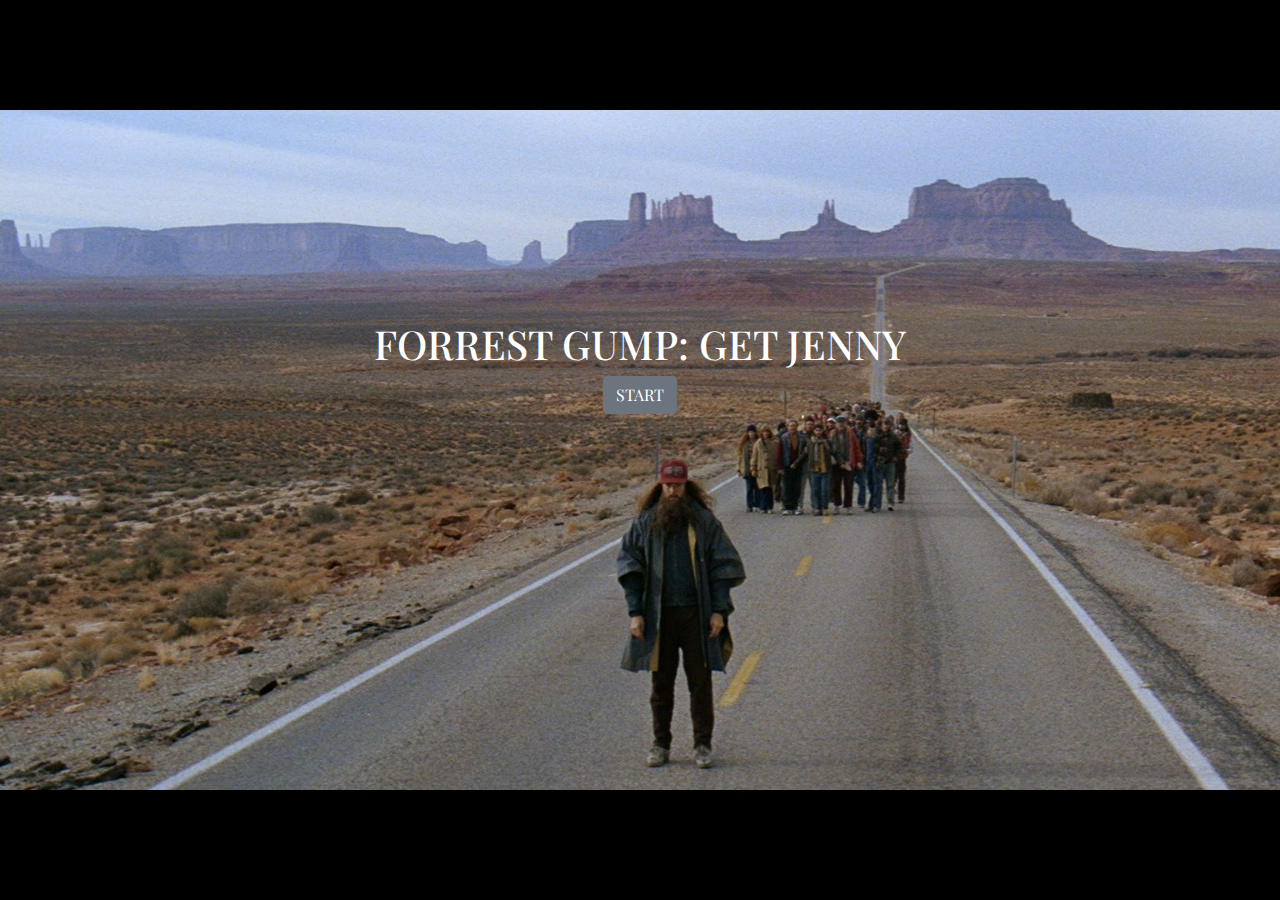
<file: index.html>
<!doctype html>
<html lang="en">
  <head>
    <!-- Required meta tags -->
    <meta charset="utf-8">
    <meta name="viewport" content="width=device-width, initial-scale=1, shrink-to-fit=no">

    <!-- Bootstrap CSS -->
    <link rel="stylesheet" href="https://stackpath.bootstrapcdn.com/bootstrap/4.3.1/css/bootstrap.min.css" integrity="sha384-ggOyR0iXCbMQv3Xipma34MD+dH/1fQ784/j6cY/iJTQUOhcWr7x9JvoRxT2MZw1T" crossorigin="anonymous">
    <link rel="stylesheet" href="STYLE.CSS">

    <title>FORREST GUMP</title>
  </head>
  <body>
    <!--Start of Tawk.to Script-->
    <script type="text/javascript">
    var Tawk_API=Tawk_API||{}, Tawk_LoadStart=new Date();
    (function(){
    var s1=document.createElement("script"),s0=document.getElementsByTagName("script")[0];
    s1.async=true;
    s1.src='https://embed.tawk.to/5c7820623341d22d9ce6a959/default';
    s1.charset='UTF-8';
    s1.setAttribute('crossorigin','*');
    s0.parentNode.insertBefore(s1,s0);
    })();
    </script>
    <!--End of Tawk.to Script-->
  <div class="container-fluid">
    <div class="row text-center">
     <div class="col-12">
      <h1>FORREST GUMP: GET JENNY </h1>
    <a href="ESCENA1.html"> <button type="button" class="btn btn-secondary">START</button> </a>
    </div>
  </div>
</div>
    <!-- Optional JavaScript -->
    <!-- jQuery first, then Popper.js, then Bootstrap JS -->
    <script src="https://code.jquery.com/jquery-3.3.1.slim.min.js" integrity="sha384-q8i/X+965DzO0rT7abK41JStQIAqVgRVzpbzo5smXKp4YfRvH+8abtTE1Pi6jizo" crossorigin="anonymous"></script>
    <script src="https://cdnjs.cloudflare.com/ajax/libs/popper.js/1.14.7/umd/popper.min.js" integrity="sha384-UO2eT0CpHqdSJQ6hJty5KVphtPhzWj9WO1clHTMGa3JDZwrnQq4sF86dIHNDz0W1" crossorigin="anonymous"></script>
    <script src="https://stackpath.bootstrapcdn.com/bootstrap/4.3.1/js/bootstrap.min.js" integrity="sha384-JjSmVgyd0p3pXB1rRibZUAYoIIy6OrQ6VrjIEaFf/nJGzIxFDsf4x0xIM+B07jRM" crossorigin="anonymous"></script>
  </body>
</html>
</file>
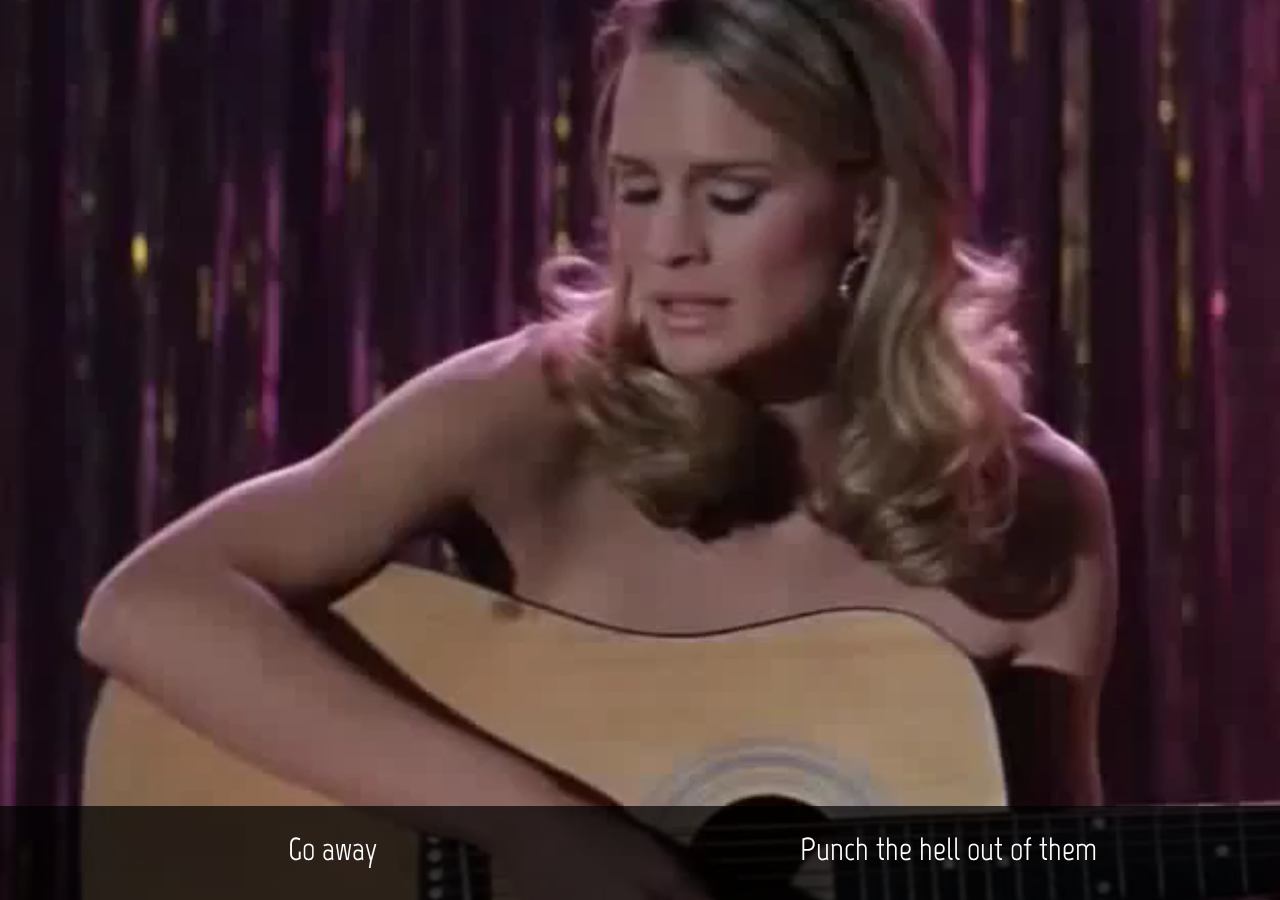
<file: ESCENA1.html>
<!doctype html>
<html lang="en">
  <head>
    <!-- Required meta tags -->
    <meta charset="utf-8">
    <meta name="viewport" content="width=device-width, initial-scale=1, shrink-to-fit=no">

    <!-- Bootstrap CSS -->
    <link rel="stylesheet" href="https://stackpath.bootstrapcdn.com/bootstrap/4.3.1/css/bootstrap.min.css" integrity="sha384-ggOyR0iXCbMQv3Xipma34MD+dH/1fQ784/j6cY/iJTQUOhcWr7x9JvoRxT2MZw1T" crossorigin="anonymous">
    <link rel="stylesheet" href="clips.css"></link>
    <title>FORREST GUMP</title>
  </head>
  <body>
    <!--- Introduction -->
    <div class= "video-container">
        <video src="video1.com).mp4" autoplay></video>
        </div>

  <footer class="fixed-bottom">
  	<div class="container-fluid">
  		<div class="row text-center">
  			<div class="col-6">
  				<a href="ESCENA2.html"><h2>Go away</h2></a>
  			</div>
  			<div class="col-6">
  				<a href="ESCENA3.html"><h2>Punch the hell out of them</h2></a>
  			</div>
  		</div>
  	</div>
  </footer>

    <!-- Optional JavaScript -->
    <!-- jQuery first, then Popper.js, then Bootstrap JS -->
    <script src="https://code.jquery.com/jquery-3.3.1.slim.min.js" integrity="sha384-q8i/X+965DzO0rT7abK41JStQIAqVgRVzpbzo5smXKp4YfRvH+8abtTE1Pi6jizo" crossorigin="anonymous"></script>
    <script src="https://cdnjs.cloudflare.com/ajax/libs/popper.js/1.14.7/umd/popper.min.js" integrity="sha384-UO2eT0CpHqdSJQ6hJty5KVphtPhzWj9WO1clHTMGa3JDZwrnQq4sF86dIHNDz0W1" crossorigin="anonymous"></script>
    <script src="https://stackpath.bootstrapcdn.com/bootstrap/4.3.1/js/bootstrap.min.js" integrity="sha384-JjSmVgyd0p3pXB1rRibZUAYoIIy6OrQ6VrjIEaFf/nJGzIxFDsf4x0xIM+B07jRM" crossorigin="anonymous"></script>
  </body>
</html>
</file>
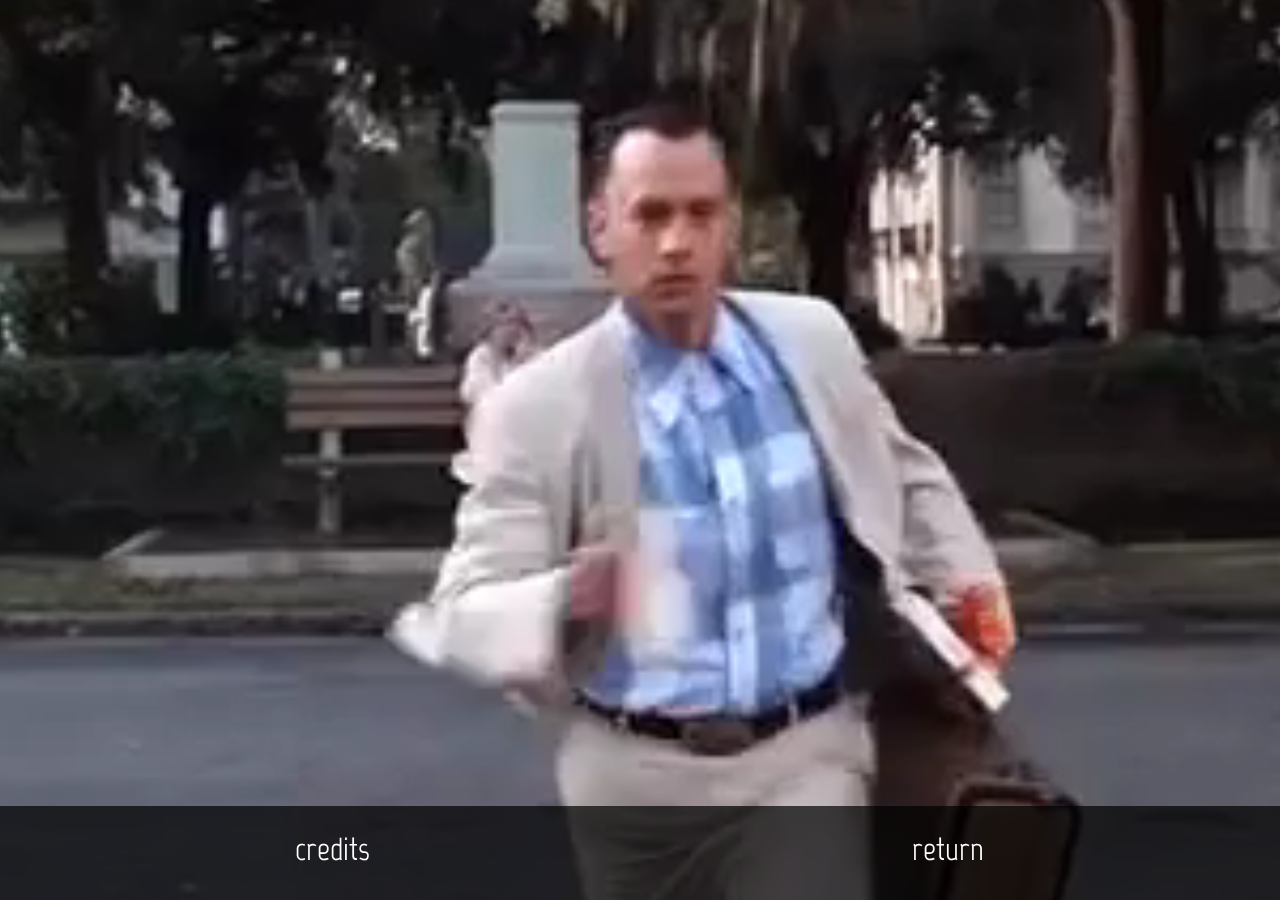
<file: ESCENA10.html>
<!doctype html>
<html lang="en">
  <head>
    <!-- Required meta tags -->
    <meta charset="utf-8">
    <meta name="viewport" content="width=device-width, initial-scale=1, shrink-to-fit=no">

    <!-- Bootstrap CSS -->
    <link rel="stylesheet" href="https://stackpath.bootstrapcdn.com/bootstrap/4.3.1/css/bootstrap.min.css" integrity="sha384-ggOyR0iXCbMQv3Xipma34MD+dH/1fQ784/j6cY/iJTQUOhcWr7x9JvoRxT2MZw1T" crossorigin="anonymous">
  <link rel="stylesheet" href="clips.css"></link>
    <title>FORREST GUMP</title>
  </head>
  <body>
    <!--- Introduction -->
    <div class= "video-container">
        <video src="running.mp4" autoplay></video>
        </div>

  <footer class="fixed-bottom">
  	<div class="container-fluid">
  		<div class="row text-center">
  			<div class="col-6">
  				<a href="ESCENA15.html"><h2>credits</h2></a>
  			</div>
  			<div class="col-6">
  				<a href="ESCENA8.html"><h2>return</h2></a>
  			</div>
  		</div>
  	</div>
  </footer>

    <!-- Optional JavaScript -->
    <!-- jQuery first, then Popper.js, then Bootstrap JS -->
    <script src="https://code.jquery.com/jquery-3.3.1.slim.min.js" integrity="sha384-q8i/X+965DzO0rT7abK41JStQIAqVgRVzpbzo5smXKp4YfRvH+8abtTE1Pi6jizo" crossorigin="anonymous"></script>
    <script src="https://cdnjs.cloudflare.com/ajax/libs/popper.js/1.14.7/umd/popper.min.js" integrity="sha384-UO2eT0CpHqdSJQ6hJty5KVphtPhzWj9WO1clHTMGa3JDZwrnQq4sF86dIHNDz0W1" crossorigin="anonymous"></script>
    <script src="https://stackpath.bootstrapcdn.com/bootstrap/4.3.1/js/bootstrap.min.js" integrity="sha384-JjSmVgyd0p3pXB1rRibZUAYoIIy6OrQ6VrjIEaFf/nJGzIxFDsf4x0xIM+B07jRM" crossorigin="anonymous"></script>
  </body>
</html>
</file>
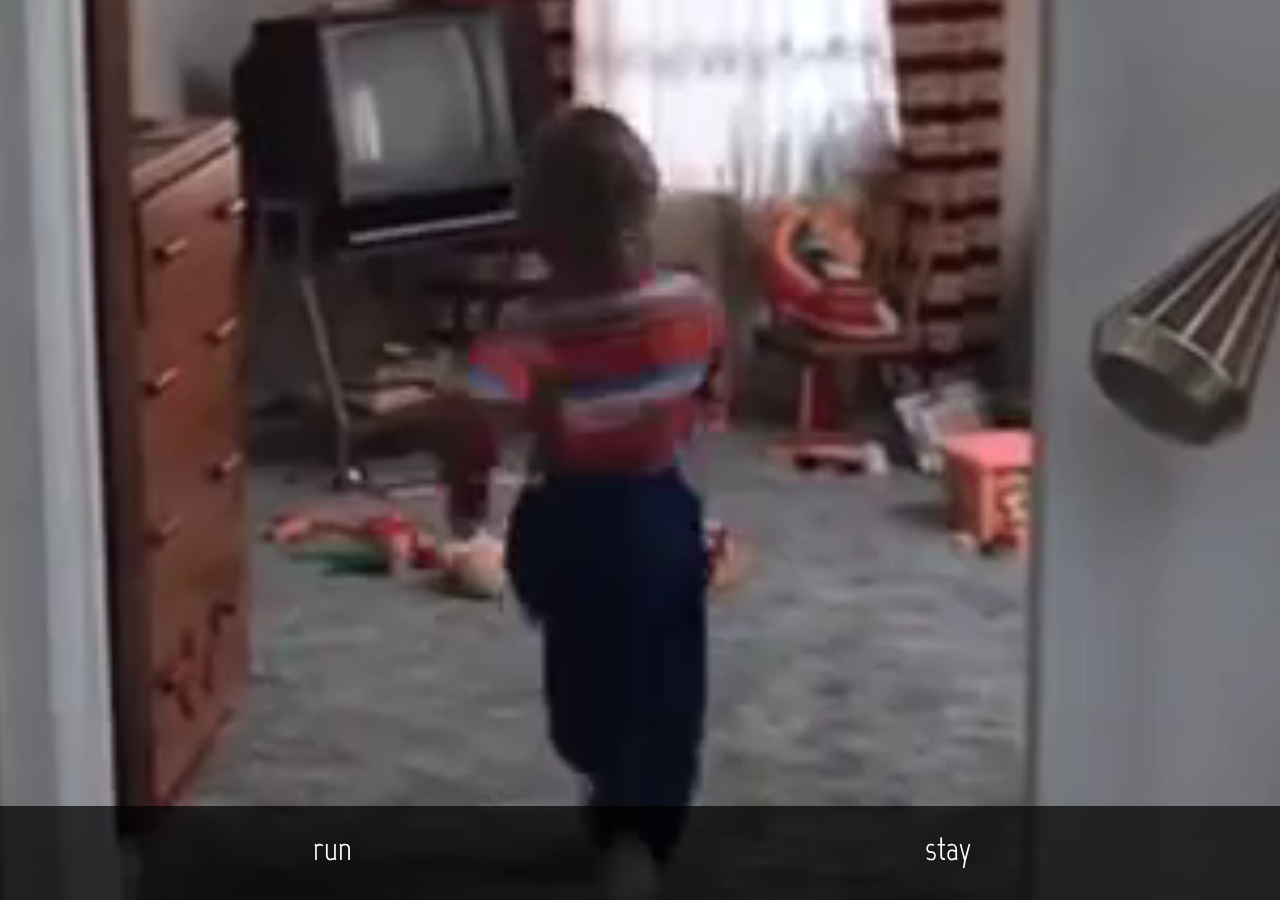
<file: ESCENA11.html>
<!doctype html>
<html lang="en">
  <head>
    <!-- Required meta tags -->
    <meta charset="utf-8">
    <meta name="viewport" content="width=device-width, initial-scale=1, shrink-to-fit=no">

    <!-- Bootstrap CSS -->
    <link rel="stylesheet" href="https://stackpath.bootstrapcdn.com/bootstrap/4.3.1/css/bootstrap.min.css" integrity="sha384-ggOyR0iXCbMQv3Xipma34MD+dH/1fQ784/j6cY/iJTQUOhcWr7x9JvoRxT2MZw1T" crossorigin="anonymous">
  <link rel="stylesheet" href="clips.css"></link>
    <title>FORREST GUMP</title>
  </head>
  <body>
    <!--- Introduction -->
    <div class= "video-container">
        <video src="stays.mp4" autoplay></video>
        </div>

  <footer class="fixed-bottom">
  	<div class="container-fluid">
  		<div class="row text-center">
  			<div class="col-6">
  				<a href="ESCENA10.html"><h2>run</h2></a>
  			</div>
  			<div class="col-6">
  				<a href="ESCENA12.html"><h2>stay</h2></a>
  			</div>
  		</div>
  	</div>
  </footer>

    <!-- Optional JavaScript -->
    <!-- jQuery first, then Popper.js, then Bootstrap JS -->
    <script src="https://code.jquery.com/jquery-3.3.1.slim.min.js" integrity="sha384-q8i/X+965DzO0rT7abK41JStQIAqVgRVzpbzo5smXKp4YfRvH+8abtTE1Pi6jizo" crossorigin="anonymous"></script>
    <script src="https://cdnjs.cloudflare.com/ajax/libs/popper.js/1.14.7/umd/popper.min.js" integrity="sha384-UO2eT0CpHqdSJQ6hJty5KVphtPhzWj9WO1clHTMGa3JDZwrnQq4sF86dIHNDz0W1" crossorigin="anonymous"></script>
    <script src="https://stackpath.bootstrapcdn.com/bootstrap/4.3.1/js/bootstrap.min.js" integrity="sha384-JjSmVgyd0p3pXB1rRibZUAYoIIy6OrQ6VrjIEaFf/nJGzIxFDsf4x0xIM+B07jRM" crossorigin="anonymous"></script>
  </body>
</html>
</file>
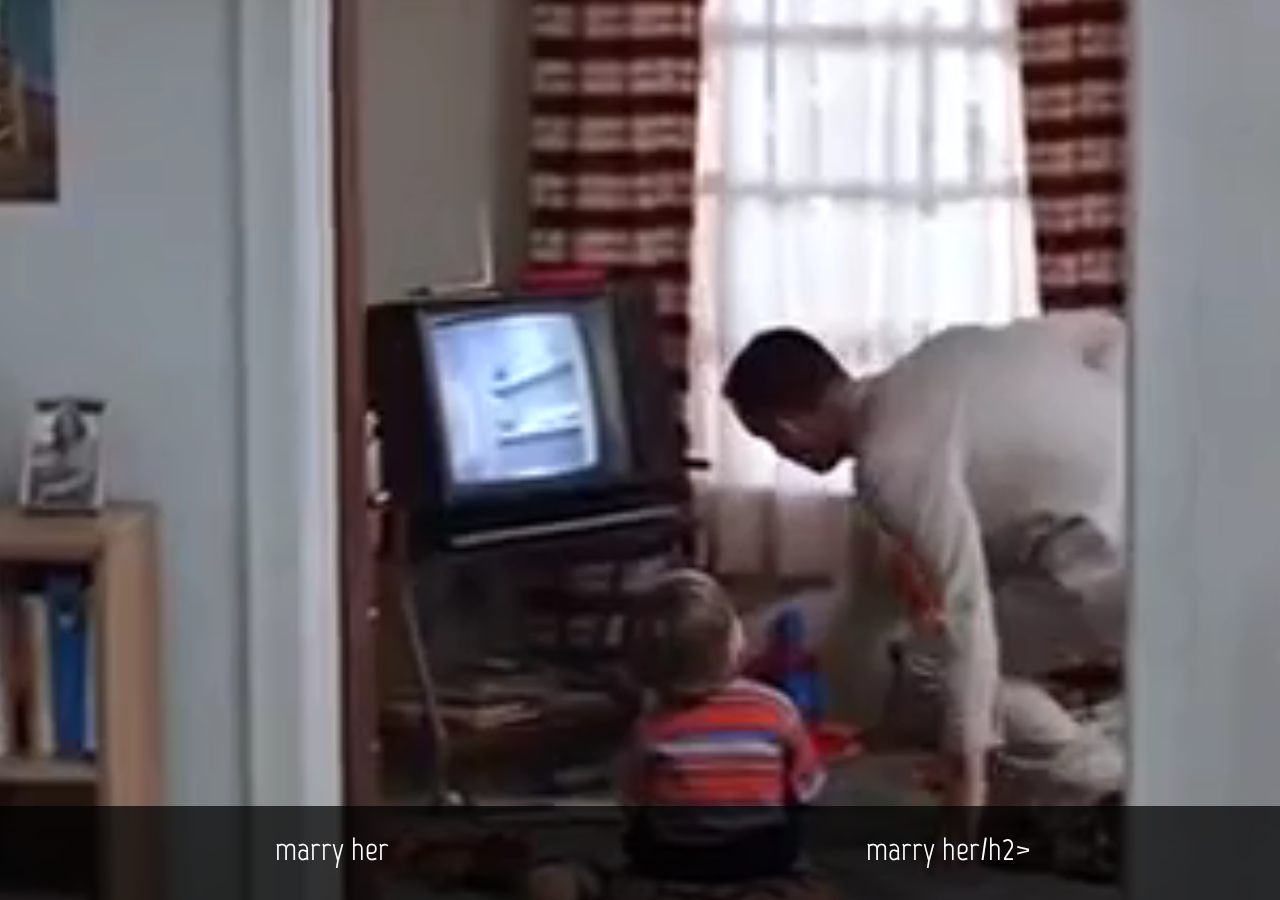
<file: ESCENA12.html>
<!doctype html>
<html lang="en">
  <head>
    <!-- Required meta tags -->
    <meta charset="utf-8">
    <meta name="viewport" content="width=device-width, initial-scale=1, shrink-to-fit=no">

    <!-- Bootstrap CSS -->
    <link rel="stylesheet" href="https://stackpath.bootstrapcdn.com/bootstrap/4.3.1/css/bootstrap.min.css" integrity="sha384-ggOyR0iXCbMQv3Xipma34MD+dH/1fQ784/j6cY/iJTQUOhcWr7x9JvoRxT2MZw1T" crossorigin="anonymous">
  <link rel="stylesheet" href="clips.css"></link>
    <title>FORREST GUMP</title>
  </head>
  <body>
    <!--- Introduction -->
    <div class= "video-container">
        <video src="staysagain.mp4" autoplay></video>
        </div>

  <footer class="fixed-bottom">
  	<div class="container-fluid">
  		<div class="row text-center">
  			<div class="col-6">
  				<a href="ESCENA13.html"><h2>marry her</h2></a>
  			</div>
  			<div class="col-6">
  				<a href="ESCENA13.html"><h2>marry her/h2></a>
  			</div>
  		</div>
  	</div>
  </footer>

    <!-- Optional JavaScript -->
    <!-- jQuery first, then Popper.js, then Bootstrap JS -->
    <script src="https://code.jquery.com/jquery-3.3.1.slim.min.js" integrity="sha384-q8i/X+965DzO0rT7abK41JStQIAqVgRVzpbzo5smXKp4YfRvH+8abtTE1Pi6jizo" crossorigin="anonymous"></script>
    <script src="https://cdnjs.cloudflare.com/ajax/libs/popper.js/1.14.7/umd/popper.min.js" integrity="sha384-UO2eT0CpHqdSJQ6hJty5KVphtPhzWj9WO1clHTMGa3JDZwrnQq4sF86dIHNDz0W1" crossorigin="anonymous"></script>
    <script src="https://stackpath.bootstrapcdn.com/bootstrap/4.3.1/js/bootstrap.min.js" integrity="sha384-JjSmVgyd0p3pXB1rRibZUAYoIIy6OrQ6VrjIEaFf/nJGzIxFDsf4x0xIM+B07jRM" crossorigin="anonymous"></script>
  </body>
</html>
staysagain.mp4
</file>
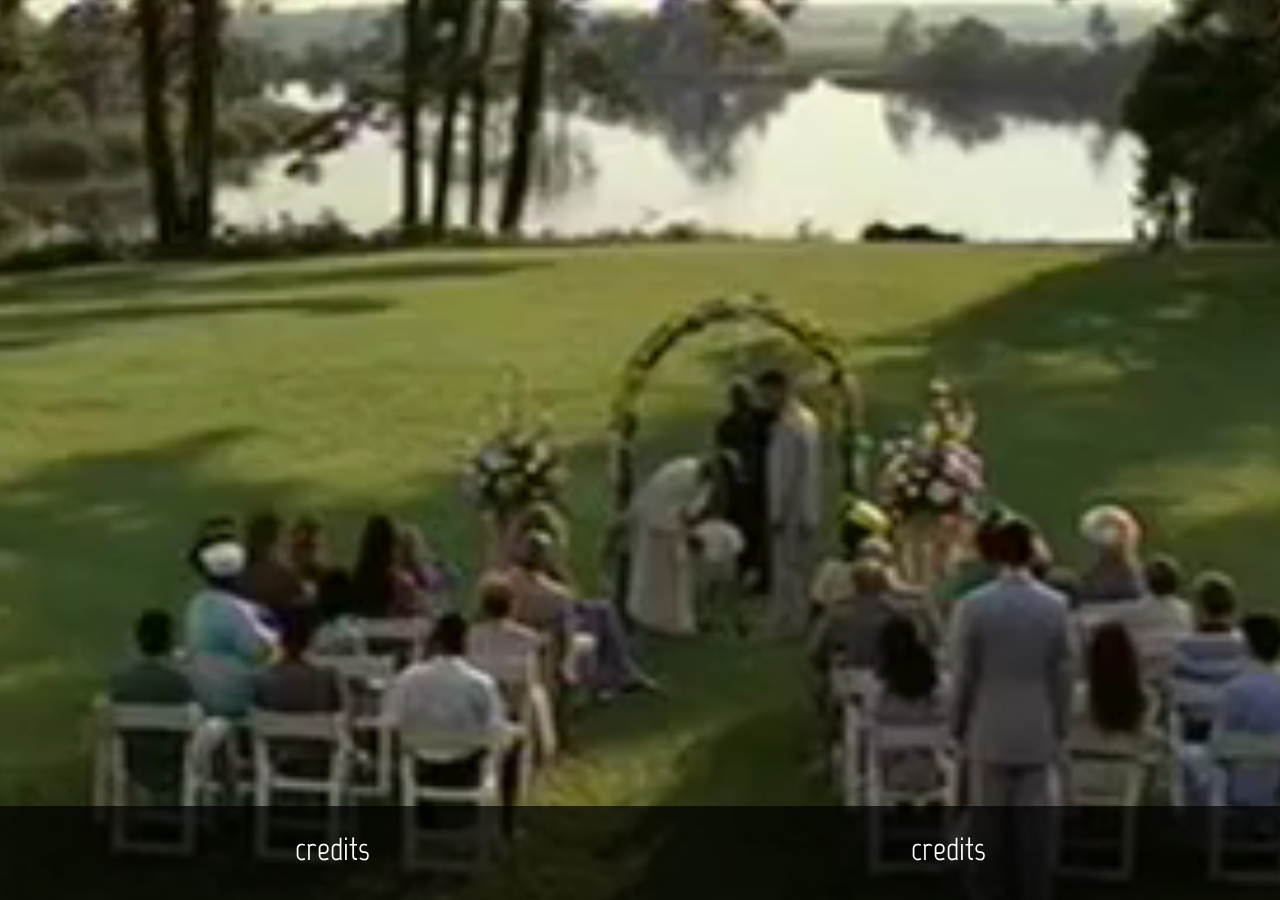
<file: ESCENA13.html>
<!doctype html>
<html lang="en">
  <head>
    <!-- Required meta tags -->
    <meta charset="utf-8">
    <meta name="viewport" content="width=device-width, initial-scale=1, shrink-to-fit=no">

    <!-- Bootstrap CSS -->
    <link rel="stylesheet" href="https://stackpath.bootstrapcdn.com/bootstrap/4.3.1/css/bootstrap.min.css" integrity="sha384-ggOyR0iXCbMQv3Xipma34MD+dH/1fQ784/j6cY/iJTQUOhcWr7x9JvoRxT2MZw1T" crossorigin="anonymous">
  <link rel="stylesheet" href="clips.css"></link>
    <title>FORREST GUMP</title>
  </head>
  <body>
    <!--- Introduction -->
    <div class= "video-container">
        <video src="finaaal.mp4" autoplay></video>
        </div>

  <footer class="fixed-bottom">
  	<div class="container-fluid">
  		<div class="row text-center">
  			<div class="col-6">
  				<a href="ESCENA9.html"><h2>credits</h2></a>
  			</div>
  			<div class="col-6">
  				<a href="ESCENA9.html"><h2>credits
        </h2></a>
  			</div>
  		</div>
  	</div>
  </footer>

    <!-- Optional JavaScript -->
    <!-- jQuery first, then Popper.js, then Bootstrap JS -->
    <script src="https://code.jquery.com/jquery-3.3.1.slim.min.js" integrity="sha384-q8i/X+965DzO0rT7abK41JStQIAqVgRVzpbzo5smXKp4YfRvH+8abtTE1Pi6jizo" crossorigin="anonymous"></script>
    <script src="https://cdnjs.cloudflare.com/ajax/libs/popper.js/1.14.7/umd/popper.min.js" integrity="sha384-UO2eT0CpHqdSJQ6hJty5KVphtPhzWj9WO1clHTMGa3JDZwrnQq4sF86dIHNDz0W1" crossorigin="anonymous"></script>
    <script src="https://stackpath.bootstrapcdn.com/bootstrap/4.3.1/js/bootstrap.min.js" integrity="sha384-JjSmVgyd0p3pXB1rRibZUAYoIIy6OrQ6VrjIEaFf/nJGzIxFDsf4x0xIM+B07jRM" crossorigin="anonymous"></script>
  </body>
</html>
</file>
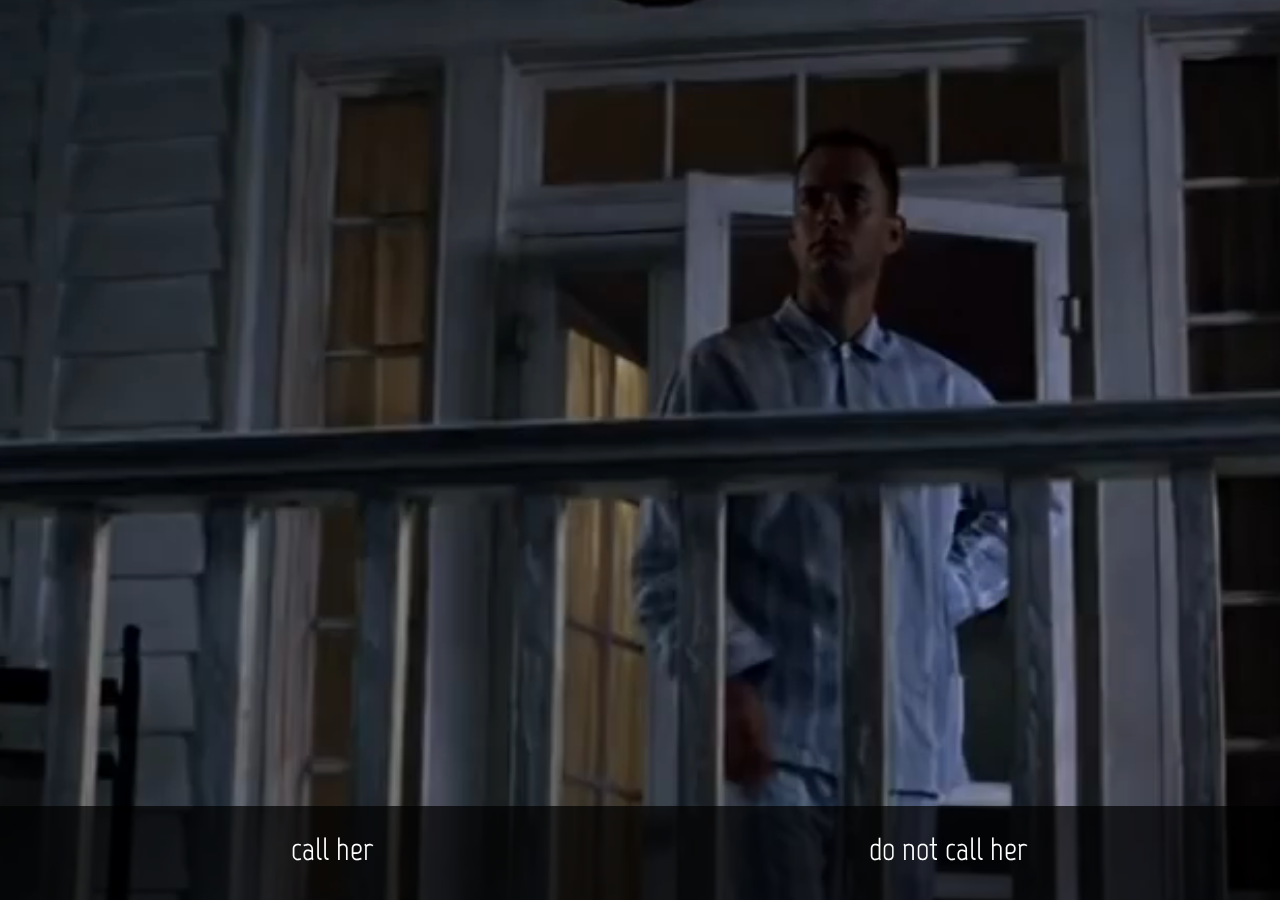
<file: ESCENA14.html>
<!doctype html>
<html lang="en">
  <head>
    <!-- Required meta tags -->
    <meta charset="utf-8">
    <meta name="viewport" content="width=device-width, initial-scale=1, shrink-to-fit=no">

    <!-- Bootstrap CSS -->
    <link rel="stylesheet" href="https://stackpath.bootstrapcdn.com/bootstrap/4.3.1/css/bootstrap.min.css" integrity="sha384-ggOyR0iXCbMQv3Xipma34MD+dH/1fQ784/j6cY/iJTQUOhcWr7x9JvoRxT2MZw1T" crossorigin="anonymous">
  <link rel="stylesheet" href="clips.css"></link>
    <title>FORREST GUMP</title>
  </head>
  <body>
    <!--- Introduction -->
    <div class= "video-container">
        <video src="fantasma.mp4" autoplay></video>
        </div>

  <footer class="fixed-bottom">
  	<div class="container-fluid">
  		<div class="row text-center">
  			<div class="col-6">
  				<a href="ESCENA8.html"><h2>call her</h2></a>
  			</div>
  			<div class="col-6">
  				<a href="ESCENA4.html"><h2>do not call her</h2></a>
  			</div>
  		</div>
  	</div>
  </footer>

    <!-- Optional JavaScript -->
    <!-- jQuery first, then Popper.js, then Bootstrap JS -->
    <script src="https://code.jquery.com/jquery-3.3.1.slim.min.js" integrity="sha384-q8i/X+965DzO0rT7abK41JStQIAqVgRVzpbzo5smXKp4YfRvH+8abtTE1Pi6jizo" crossorigin="anonymous"></script>
    <script src="https://cdnjs.cloudflare.com/ajax/libs/popper.js/1.14.7/umd/popper.min.js" integrity="sha384-UO2eT0CpHqdSJQ6hJty5KVphtPhzWj9WO1clHTMGa3JDZwrnQq4sF86dIHNDz0W1" crossorigin="anonymous"></script>
    <script src="https://stackpath.bootstrapcdn.com/bootstrap/4.3.1/js/bootstrap.min.js" integrity="sha384-JjSmVgyd0p3pXB1rRibZUAYoIIy6OrQ6VrjIEaFf/nJGzIxFDsf4x0xIM+B07jRM" crossorigin="anonymous"></script>
  </body>
</html>
</file>
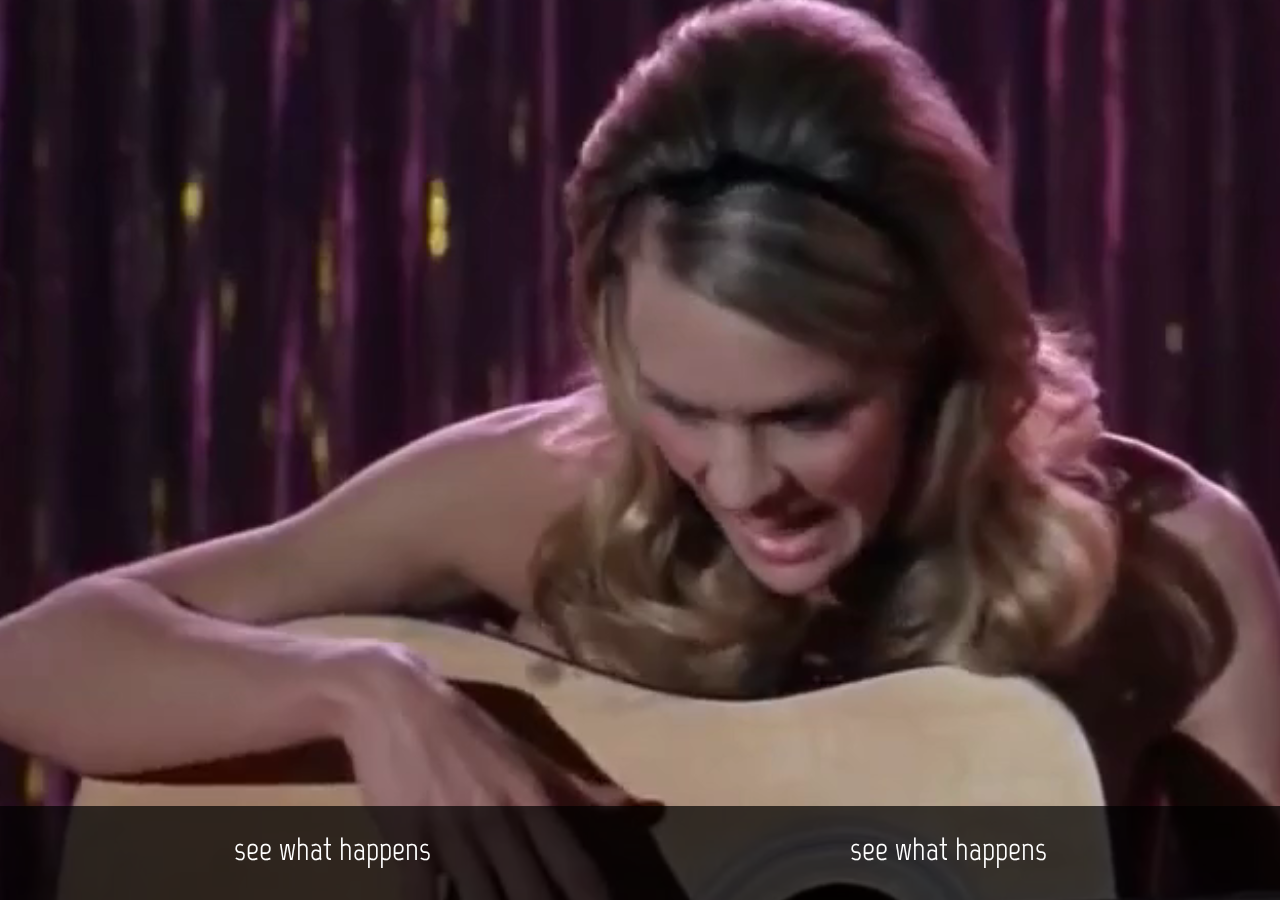
<file: ESCENA2.html>
<!doctype html>
<html lang="en">
  <head>
    <!-- Required meta tags -->
    <meta charset="utf-8">
    <meta name="viewport" content="width=device-width, initial-scale=1, shrink-to-fit=no">

    <!-- Bootstrap CSS -->
    <link rel="stylesheet" href="https://stackpath.bootstrapcdn.com/bootstrap/4.3.1/css/bootstrap.min.css" integrity="sha384-ggOyR0iXCbMQv3Xipma34MD+dH/1fQ784/j6cY/iJTQUOhcWr7x9JvoRxT2MZw1T" crossorigin="anonymous">
   <link rel="stylesheet" href="clips.css"></link>
    <title>FORREST GUMP</title>
  </head>
  <body>
    <!--- Introduction -->
    <div class= "video-container">
        <video src="goaway.mp4" autoplay></video>
        </div>

  <footer class="fixed-bottom">
  	<div class="container-fluid">
  		<div class="row text-center">
  			<div class="col-6">
  				<a href="ESCENA4.html"><h2>see what happens</h2></a>
  			</div>
  			<div class="col-6">
  				<a href="ESCENA4.html"><h2>see what happens</h2></a>
  			</div>
  		</div>
  	</div>
  </footer>

    <!-- Optional JavaScript -->
    <!-- jQuery first, then Popper.js, then Bootstrap JS -->
    <script src="https://code.jquery.com/jquery-3.3.1.slim.min.js" integrity="sha384-q8i/X+965DzO0rT7abK41JStQIAqVgRVzpbzo5smXKp4YfRvH+8abtTE1Pi6jizo" crossorigin="anonymous"></script>
    <script src="https://cdnjs.cloudflare.com/ajax/libs/popper.js/1.14.7/umd/popper.min.js" integrity="sha384-UO2eT0CpHqdSJQ6hJty5KVphtPhzWj9WO1clHTMGa3JDZwrnQq4sF86dIHNDz0W1" crossorigin="anonymous"></script>
    <script src="https://stackpath.bootstrapcdn.com/bootstrap/4.3.1/js/bootstrap.min.js" integrity="sha384-JjSmVgyd0p3pXB1rRibZUAYoIIy6OrQ6VrjIEaFf/nJGzIxFDsf4x0xIM+B07jRM" crossorigin="anonymous"></script>
  </body>
</html>
</file>
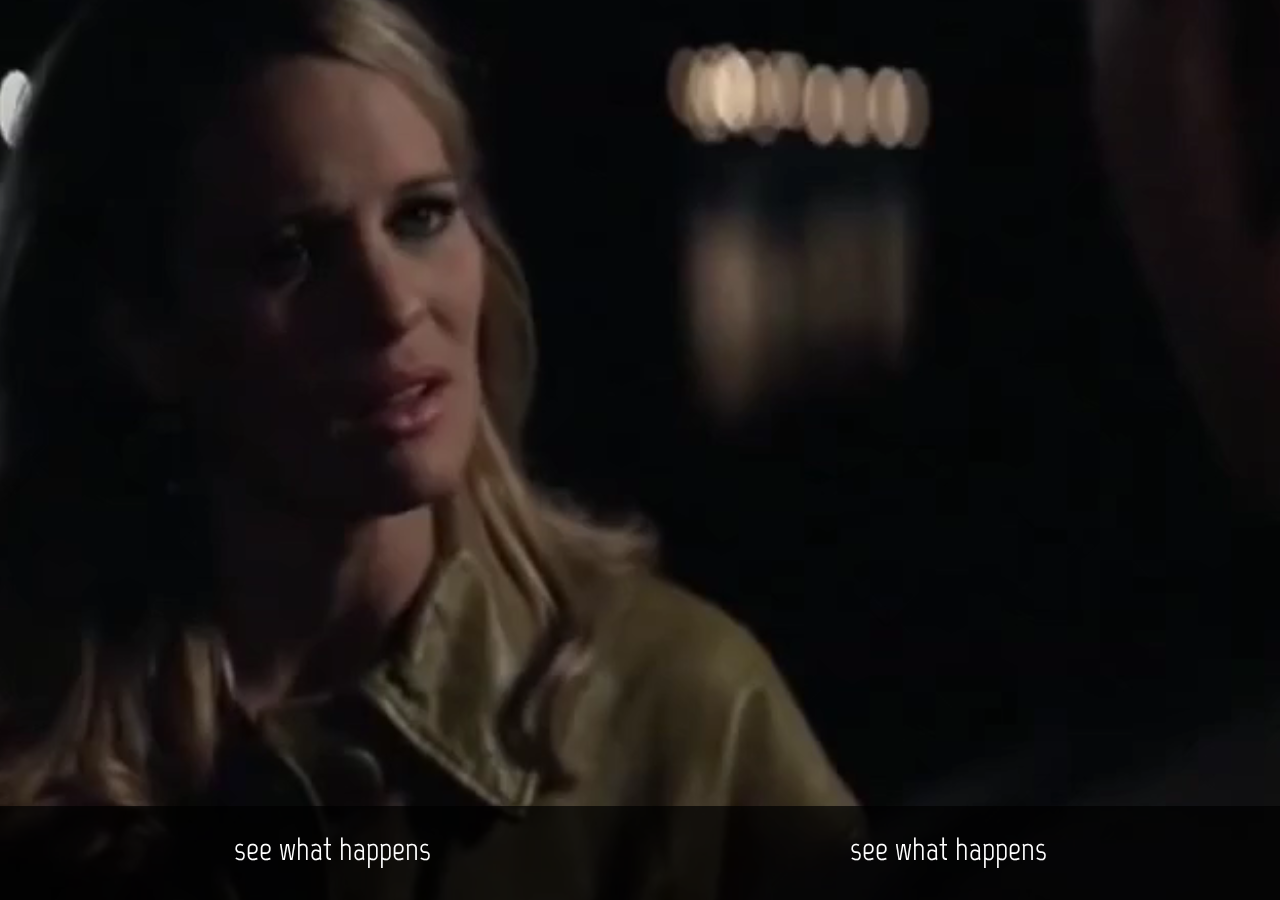
<file: ESCENA5.html>
<!doctype html>
<html lang="en">
  <head>
    <!-- Required meta tags -->
    <meta charset="utf-8">
    <meta name="viewport" content="width=device-width, initial-scale=1, shrink-to-fit=no">

    <!-- Bootstrap CSS -->
    <link rel="stylesheet" href="https://stackpath.bootstrapcdn.com/bootstrap/4.3.1/css/bootstrap.min.css" integrity="sha384-ggOyR0iXCbMQv3Xipma34MD+dH/1fQ784/j6cY/iJTQUOhcWr7x9JvoRxT2MZw1T" crossorigin="anonymous">
     <link rel="stylesheet" href="clips.css"></link>
    <title>FORREST GUMP</title>
  </head>
  <body>
    <!--- Introduction -->
    <div class= "video-container">
        <video src="tellslove.mp4" autoplay></video>
        </div>

  <footer class="fixed-bottom">
  	<div class="container-fluid">
  		<div class="row text-center">
  			<div class="col-6">
  				<a href="ESCENA14.html"><h2>see what happens</h2></a>
  			</div>
  			<div class="col-6">
  				<a href="ESCENA14.html"><h2>see what happens</h2></a>
  			</div>
  		</div>
  	</div>
  </footer>

    <!-- Optional JavaScript -->
    <!-- jQuery first, then Popper.js, then Bootstrap JS -->
    <script src="https://code.jquery.com/jquery-3.3.1.slim.min.js" integrity="sha384-q8i/X+965DzO0rT7abK41JStQIAqVgRVzpbzo5smXKp4YfRvH+8abtTE1Pi6jizo" crossorigin="anonymous"></script>
    <script src="https://cdnjs.cloudflare.com/ajax/libs/popper.js/1.14.7/umd/popper.min.js" integrity="sha384-UO2eT0CpHqdSJQ6hJty5KVphtPhzWj9WO1clHTMGa3JDZwrnQq4sF86dIHNDz0W1" crossorigin="anonymous"></script>
    <script src="https://stackpath.bootstrapcdn.com/bootstrap/4.3.1/js/bootstrap.min.js" integrity="sha384-JjSmVgyd0p3pXB1rRibZUAYoIIy6OrQ6VrjIEaFf/nJGzIxFDsf4x0xIM+B07jRM" crossorigin="anonymous"></script>
  </body>
</html>
</file>
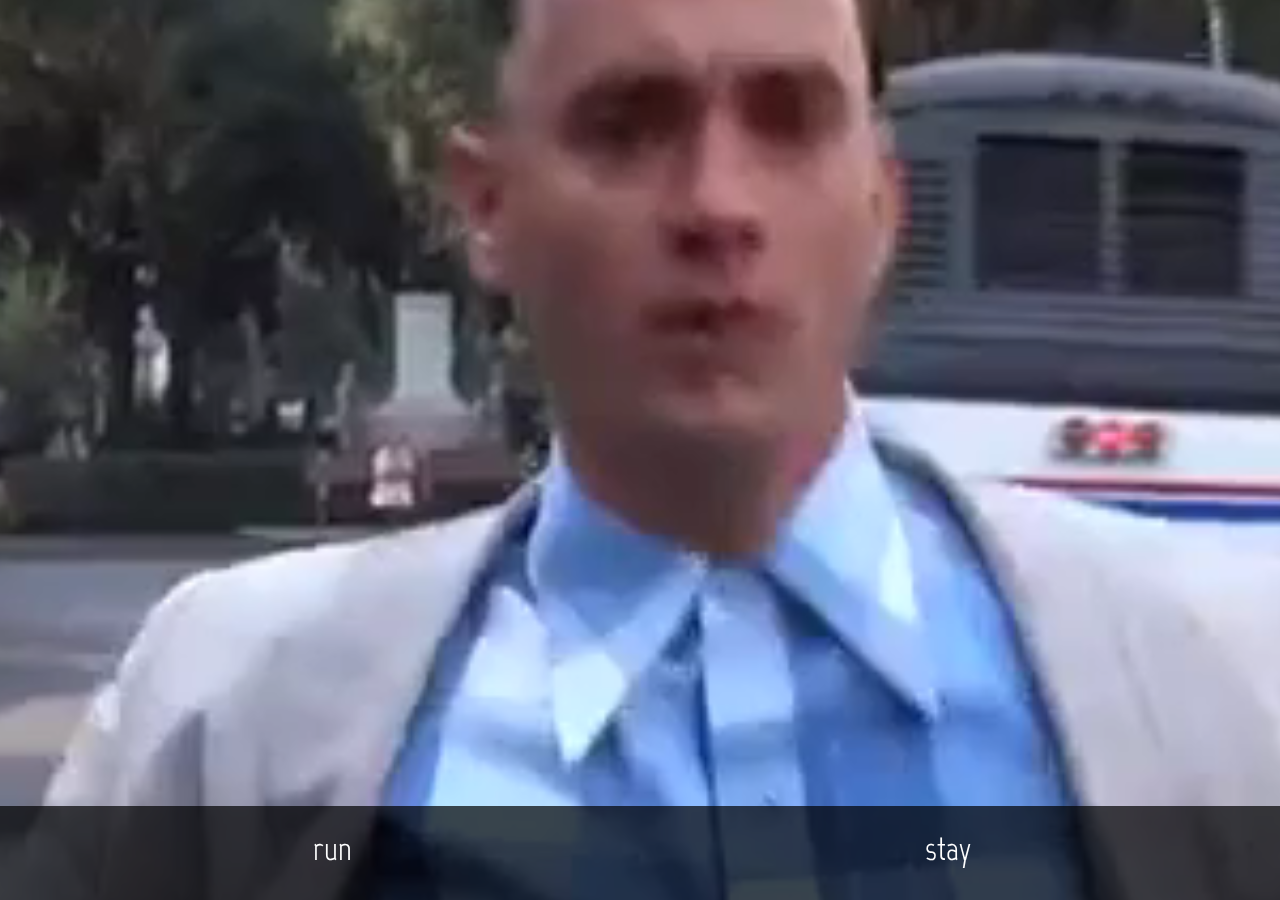
<file: ESCENA8.html>
<!doctype html>
<html lang="en">
  <head>
    <!-- Required meta tags -->
    <meta charset="utf-8">
    <meta name="viewport" content="width=device-width, initial-scale=1, shrink-to-fit=no">

    <!-- Bootstrap CSS -->
    <link rel="stylesheet" href="https://stackpath.bootstrapcdn.com/bootstrap/4.3.1/css/bootstrap.min.css" integrity="sha384-ggOyR0iXCbMQv3Xipma34MD+dH/1fQ784/j6cY/iJTQUOhcWr7x9JvoRxT2MZw1T" crossorigin="anonymous">
    <link rel="stylesheet" href="clips.css"></link>
    <title>FORREST GUMP</title>
  </head>
  <body>
    <!--- Introduction -->
    <div class= "video-container">
        <video src="callsher.mp4" autoplay></video>
        </div>

  <footer class="fixed-bottom">
  	<div class="container-fluid">
  		<div class="row text-center">
  			<div class="col-6">
  				<a href="ESCENA10.html"><h2>run</h2></a>
  			</div>
  			<div class="col-6">
  				<a href="ESCENA11.html"><h2>stay</h2></a>
  			</div>
  		</div>
  	</div>
  </footer>

    <!-- Optional JavaScript -->
    <!-- jQuery first, then Popper.js, then Bootstrap JS -->
    <script src="https://code.jquery.com/jquery-3.3.1.slim.min.js" integrity="sha384-q8i/X+965DzO0rT7abK41JStQIAqVgRVzpbzo5smXKp4YfRvH+8abtTE1Pi6jizo" crossorigin="anonymous"></script>
    <script src="https://cdnjs.cloudflare.com/ajax/libs/popper.js/1.14.7/umd/popper.min.js" integrity="sha384-UO2eT0CpHqdSJQ6hJty5KVphtPhzWj9WO1clHTMGa3JDZwrnQq4sF86dIHNDz0W1" crossorigin="anonymous"></script>
    <script src="https://stackpath.bootstrapcdn.com/bootstrap/4.3.1/js/bootstrap.min.js" integrity="sha384-JjSmVgyd0p3pXB1rRibZUAYoIIy6OrQ6VrjIEaFf/nJGzIxFDsf4x0xIM+B07jRM" crossorigin="anonymous"></script>
  </body>
</html>
</file>
<file: STYLE.CSS>
@import url('https://fonts.googleapis.com/css?family=Playfair+Display');


html,body {
  background-image: url("599244_forrest-gump-wallpapers-high-quality_1920x1080_h.png");
  width: 100%;
  height:100%;
  margin:0;
  font-family: "Playfair Display";
  background-size: cover;
}
h1{color:white}
.container-fluid{
  color: #FFFFFF;
  padding-top: 20rem;
}
}
</file>
<file: clips.css>
@import url('https://fonts.googleapis.com/css?family=Marvel');
html,body {
  width: 100%;
  height: 100%;
  font-family: "Marvel";
  color: white;
}
footer {
  background-color: rgba(0,0,0,.7);
  padding: 1.5rem;
}

.video-container {
  position: absolute;
  top: 0;
  bottom: 0;
  width: 100%;
  height: 100%;

}

.video-container video{
  min-width: 125%;
  min-height:125%;

  width: auto;
  height: auto;

  position: fixed;
  top: 50%;
  left: 50%;
  transform: translate(-50%, -50%);
}

a{
  text-decoration: none;
  color: white;

}

a:hover{
  text-decoration: none;
  color: rgb(100,100,100);
}
</file>
